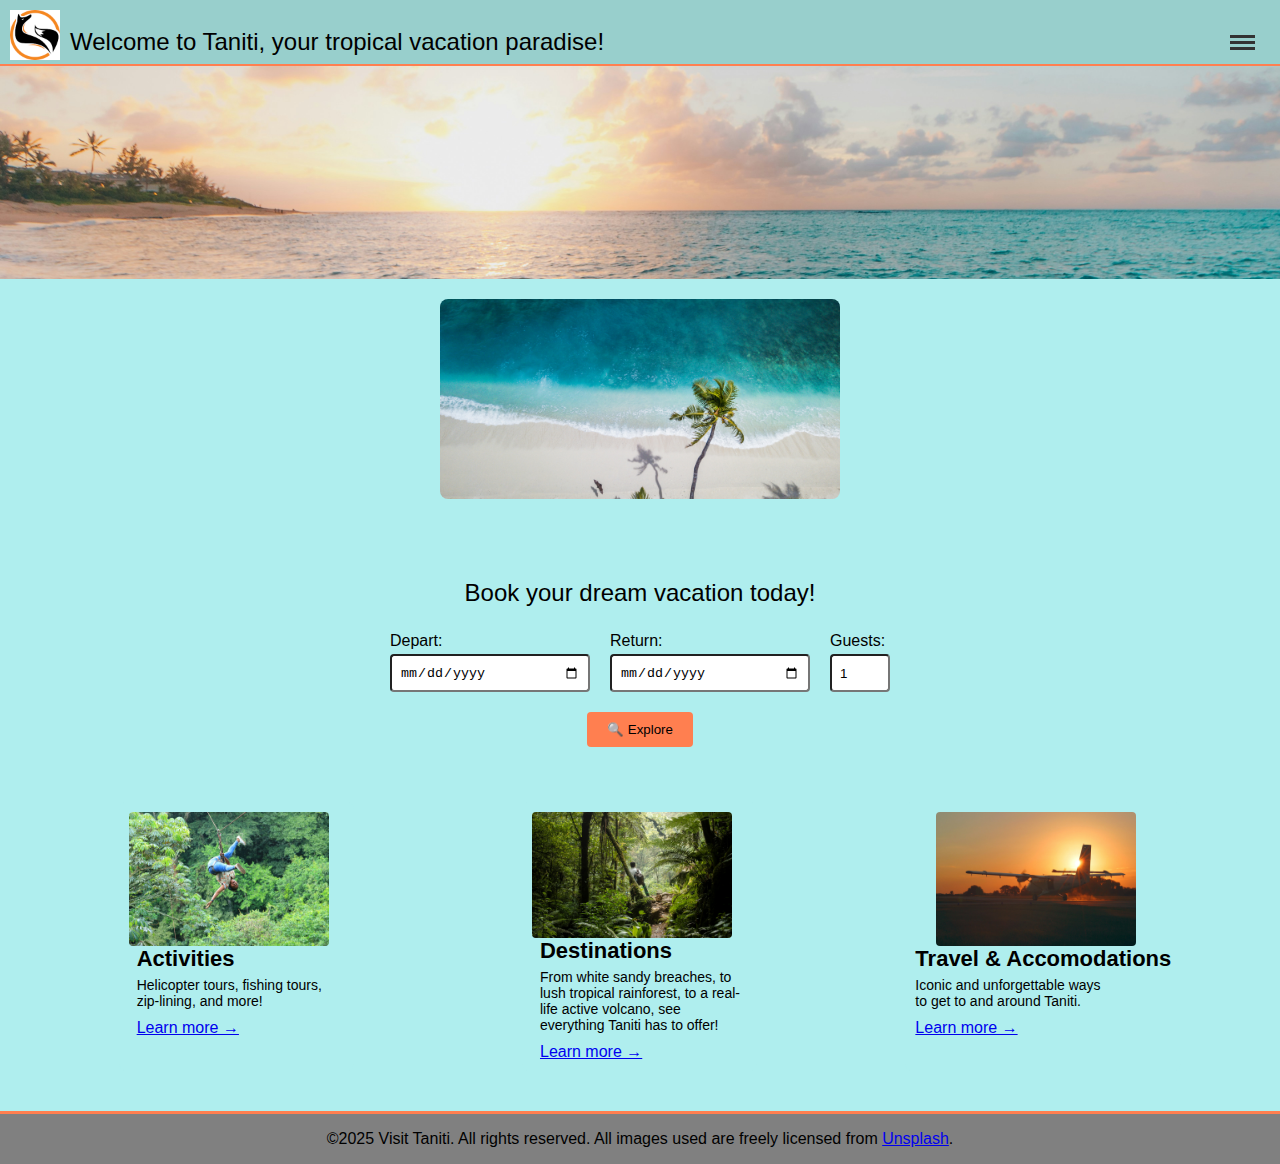
<file: index.html>
<!-- index.html -->
<!DOCTYPE html>
<html lang="en">
<head>
    <meta charset="UTF-8" />
    <meta name="viewport" content="width=device-width, initial-scale=1.0" />
    <title>Visit Taniti</title>
    <link rel="stylesheet" href="style.css" />
</head>

<body>
    <header>
        <div class="topbar">
            <div class="page-title">
                <div class="logo">
                    <a href="index.html">
                        <img src="images/logo.png" alt="Visit Taniti website logo">
                    </a>
                </div>
                <div class="title">
                    Welcome to Taniti, your tropical vacation paradise!
                </div>
            </div>
            <div class="menu">
                <div id="menu-links">
                    <a href="activities.html">Activities</a>
                    <a href="booking.html">Booking</a>
                    <a href="destinations.html">Destinations</a>
                    <a href="travel.html">Travel</a>
                    <a href="faq.html">FAQ</a>
                </div>
                <a href="javascript:void(0);" class="icon" onClick="expandHambuger()">
                    <i class="burger"></i>
                </a>
            </div>
        </div>
    </header>    

    <!-- Banner -->
    <img src="images/banner.png" alt="Visit Taniti website banner" width="100%" height="300px"/>

    <main>
        <div class="booking-row">
            <div class="highlights" id="imageScroll">
                <!-- Scrolling Activity Highlights -->
                <img src="images/beach.png" alt="Photo of a white sandy beach." class="active">
                <img src="images/helicopter.png" alt="Photo of a flying helicopter.">
                <img src="images/snorkeling.png" alt="Photo of two people snorkeling.">
                <img src="images/volcano.png" alt="Photo of Taniti's volcano.">
            </div>
            <!-- Booking Tool-->
            <div class="booking">
                <div class="booking-header">
                    Book your dream vacation today!
                </div>
                <!-- Tool input fields -->
                <div class="booking-lookup">
                    <form class="booking-form">
                        <div class="booking-field">
                            <label for="depart">Depart:</label>
                            <input type="date" id="depart" name="depart" />
                        </div>
                        <div class="booking-field">
                            <label for="return">Return:</label>
                            <input type="date" id="return" name="return" />
                        </div>
                        <div class="booking-field">
                            <label for="guests">Guests:</label>
                            <input type="number" id="guests" name="guests" value="1" />
                        </div>
                    </form>
                </div>
                <div class="booking-button">
                    <!-- Search/Book button-->
                    <button id="indexBookingButton">🔍 Explore</button>
                </div>
            </div>            
        </div>
        
        <!-- Activities, Destinations, Accomodations Grid -->
        <div class="grid">
            <div class="grid-item">
                <!-- Activities Photo -->
                <img src="images/zipline.png" alt="Photo of a person using a zip-line." width="100"/>
                <!-- Activities Text -->
                <div class="grid-text">
                    <h3>Activities</h3>
                    <p>Helicopter tours, fishing tours, zip-lining, and more!</p>
                    <a href="activities.html">Learn more →</a>
                </div>          
            </div>

            <div class="grid-item">
                <!-- Destinations Photo -->
                <img src="images/rainforest.png" alt="Photo of a person hiking in a tropical rainforest." width="100"/>
                </a>
                <!-- Destinations Text -->
                <div class="grid-text">
                    <h3>Destinations</h3>
                    <p>From white sandy breaches, to lush tropical rainforest, to a real-life active volcano, see everything Taniti has to offer!</p>
                    <a href="destinations.html">Learn more →</a>
                </div>            
            </div>

            <div class="grid-item">
                <!-- Travel & Accomodations Photo -->
                <img src="images/twinotter.png" alt="Photo of a DeHaviland Twin Otter Airplane." width="100"/>
                </a>
                <!-- Travel & Accomodations Text -->
                <div class="grid-text">
                    <h3>Travel & Accomodations</h3>
                    <p>Iconic and unforgettable ways to get to and around Taniti.</p>
                    <a href="travel.html">Learn more →</a>
                </div>
            </div>
        </div>
    </main>

    <!-- Footer -->
     <div class="footer">
        <p class="footer-text">©2025 Visit Taniti. All rights reserved. All images used are freely licensed from <a href="https://unsplash.com">Unsplash</a>.</p>
     </div>

    <script src="script.js"></script>
</body>
</html>
</file>
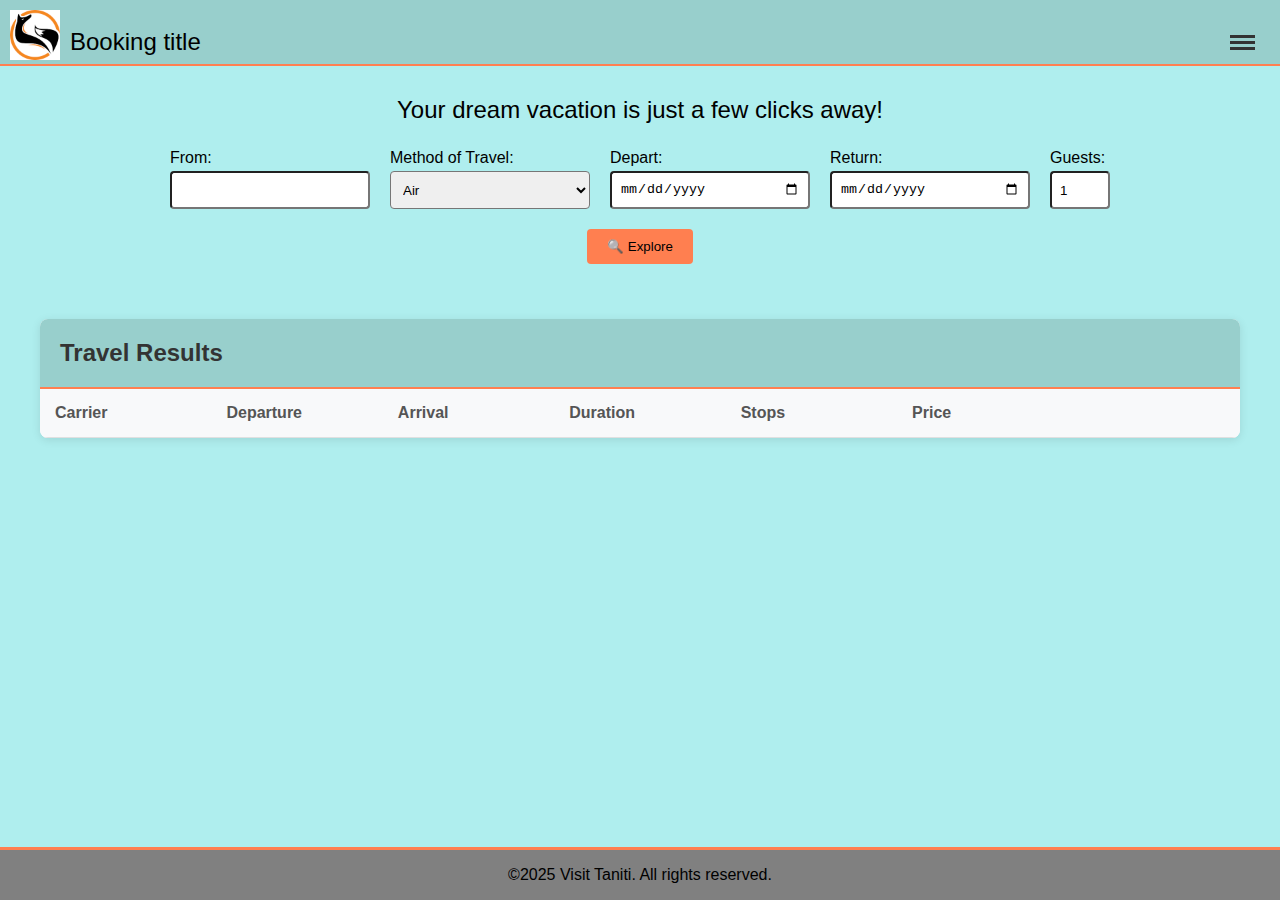
<file: booking.html>
<!-- booking.html -->
<!DOCTYPE html>
<html lang="en">
<head>
    <meta charset="UTF-8" />
    <meta name="viewport" content="width=device-width, initial-scale=1.0" />
    <title>Taniti Booking</title>
    <link rel="stylesheet" href="style.css" />
</head>

<body class="booking-page">
    <header>
        <div class="topbar">
            <div class="page-title">
                <div class="logo">
                    <a href="index.html">
                        <img src="images/logo.png" alt="Visit Taniti website logo">
                    </a>
                </div>
                <div class="title">
                    Booking title
                </div>
            </div>
            <div class="menu">
                <div id="menu-links">
                    <a href="index.html">Home</a>
                    <a href="activities.html">Activities</a>
                    <a href="booking.html" class="current">Booking</a>
                    <a href="destinations.html">Destinations</a>
                    <a href="travel.html">Travel</a>
                </div>
                <a href="javascript:void(0);" class="icon" onClick="expandHambuger()">
                    <i class="burger"></i>
                </a>
            </div>
        </div>
    </header>

    <main>
        <!-- Booking Tool-->
        <div class="booking">
            <div class="booking-header">
                Your dream vacation is just a few clicks away!
            </div>
            <!-- Tool input fields -->
            <div class="booking-lookup">
                <form class="booking-form">
                    <div class="booking-row-inputs">
                        <div class="booking-field">
                            <label for="from">From:</label>
                            <input type="text" id="from" name="from">
                        </div>
                        <div class="booking-field">
                            <label for="travel-method">Method of Travel:</label>
                            <select id="travel-method" name="travel-method">
                                <option value="air">Air</option>
                                <option value="cruise">Cruise</option>
                            </select>
                        </div>
                        <div class="booking-field">
                            <label for="depart">Depart:</label>
                            <input type="date" id="depart" name="depart" />
                        </div>
                        <div class="booking-field">
                            <label for="return">Return:</label>
                            <input type="date" id="return" name="return" />
                        </div>
                        <div class="booking-field">
                            <label for="guests">Guests:</label>
                            <input type="number" id="guests" name="guests" value="1" />
                        </div>
                    </div>
                </form>
            </div>
            <div class="booking-button">
                <button onclick="showResults()">🔍 Explore</button>
            </div>
        </div>

        <div class="booking-table-container">
            <!-- Booking Table -->
            <div class="booking-results">
                <div class="booking-table-header">
                    <h2>Travel Results</h2>
                    <div class="results-found">
                        <p>3 options found</p>
                    </div>
                </div>

                <table class="booking-table">
                    <thead>
                        <tr>
                            <th>Carrier</th>
                            <th>Departure</th>
                            <th>Arrival</th>
                            <th>Duration</th>
                            <th>Stops</th>
                            <th>Price</th>
                            <th></th>
                        </tr>
                    </thead>
                    <tbody>
                        <!-- Result 1 -->
                        <tr onclick="selectTrip(this)">
                            <td>
                                <div class="carrier-info">
                                    <div class="carrier-name-short">TA</div>
                                    <div class="carrier-name-long">Taniti Air</div>
                                </div>
                            </td>
                            <td>
                                <div class="departure-arrival">
                                    <div class="time">8:15 AM</div>
                                    <div class="city-name">Your Location</div>
                                </div>
                            </td>
                            <td>
                                <div class="departure-arrival">
                                    <div class="time">2:00 PM</div>
                                    <div class="city-name">Taniti</div>
                                </div>
                            </td>
                            <td>
                                <div class="duration">5h 45m</div>
                            </td>
                            <td>
                                <div class="stops">1 stop</div>
                            </td>
                            <td>
                                <div class="price">$300
                                    <span class="price-per-person">per person</span>
                                </div>
                            </td>
                            <td>
                                <button class="select-button" onclick="alert('Booking select button clicked')">Select</button>
                            </td>
                        </tr>

                        <!-- Result 2 -->
                        <tr onclick="selectTrip(this)">
                            <td>
                                <div class="carrier-info">
                                    <div class="carrier-name-short">TA</div>
                                    <div class="carrier-name-long">Taniti Air</div>
                                </div>
                            </td>
                            <td>
                                <div class="departure-arrival">
                                    <div class="time">10:15 AM</div>
                                    <div class="city-name">Your Location</div>
                                </div>
                            </td>
                            <td>
                                <div class="departure-arrival">
                                    <div class="time">4:00 PM</div>
                                    <div class="city-name">Taniti</div>
                                </div>
                            </td>
                            <td>
                                <div class="duration">5h 45m</div>
                            </td>
                            <td>
                                <div class="stops">1 stop</div>
                            </td>
                            <td>
                                <div class="price">$295
                                    <span class="price-per-person">per person</span>
                                </div>
                            </td>
                            <td>
                                <button class="select-button" onclick="alert('Booking select button clicked')">Select</button>
                            </td>
                        </tr>

                        <!-- Result 3 -->
                        <tr onclick="selectTrip(this)">
                            <td>
                                <div class="carrier-info">
                                    <div class="carrier-name-short">TA</div>
                                    <div class="carrier-name-long">Taniti Air</div>
                                </div>
                            </td>
                            <td>
                                <div class="departure-arrival">
                                    <div class="time">12:15 PM</div>
                                    <div class="city-name">Your Location</div>
                                </div>
                            </td>
                            <td>
                                <div class="departure-arrival">
                                    <div class="time">6:00 PM</div>
                                    <div class="city-name">Taniti</div>
                                </div>
                            </td>
                            <td>
                                <div class="duration">5h 45m</div>
                            </td>
                            <td>
                                <div class="stops">1 stop</div>
                            </td>
                            <td>
                                <div class="price">$320
                                    <span class="price-per-person">per person</span>
                                </div>
                            </td>
                            <td>
                                <button class="select-button" onclick="alert('Booking select button clicked')">Select</button>
                            </td>
                        </tr>
                    </tbody>
                </table>
            </div>
        </div>
    </main>

    <!-- Footer -->
    <div class="footer">
        <p class="footer-text">©2025 Visit Taniti. All rights reserved.</p>
    </div>

<script src="script.js"></script>
</body>
</html>
</file>
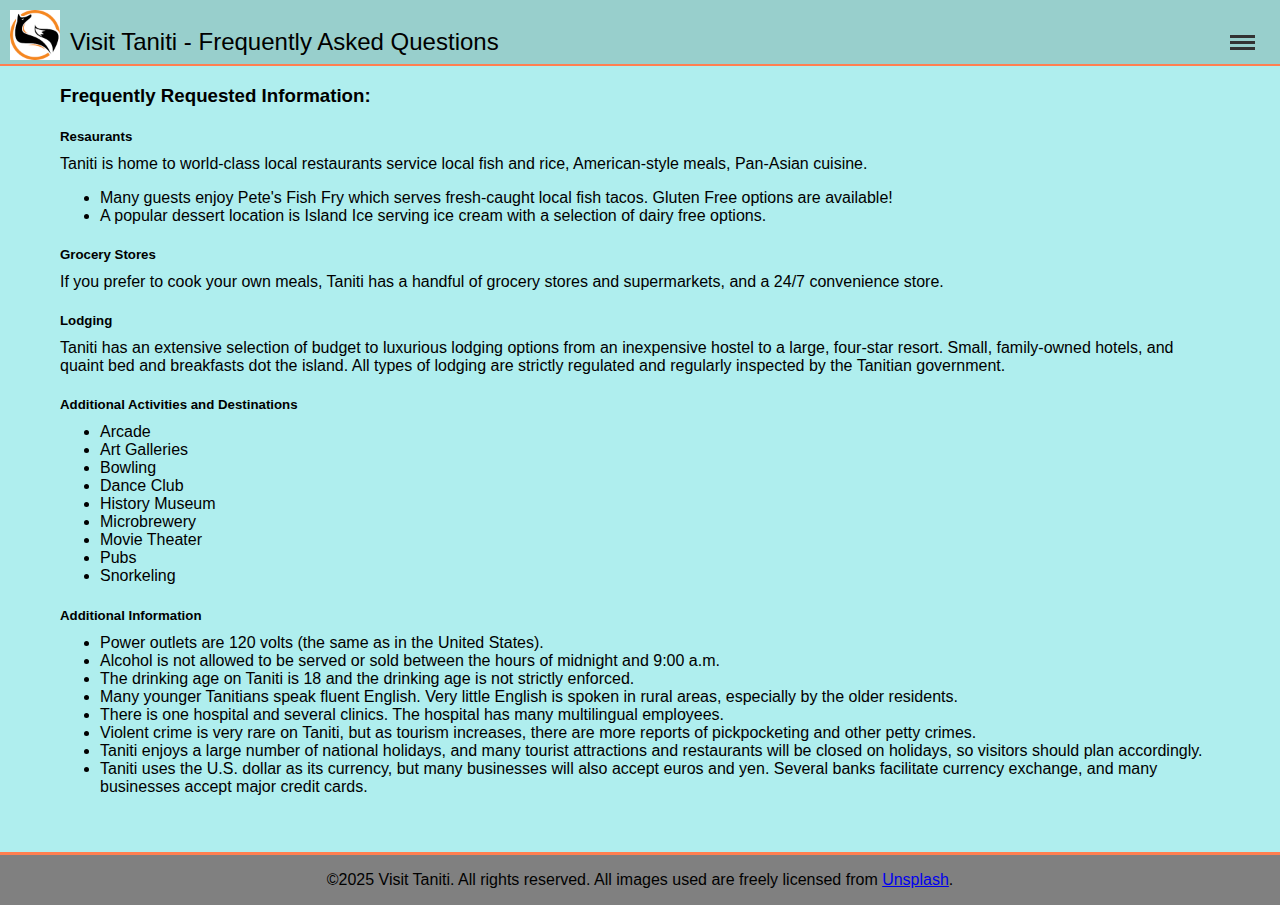
<file: faq.html>
<!-- faq.html -->
<!DOCTYPE html>
<html lang="en">
<head>
    <meta charset="UTF-8" />
    <meta name="viewport" content="width=device-width, initial-scale=1.0" />
    <title>Faq</title>
    <link rel="stylesheet" href="style.css" />
</head>

<body class="travel-page">
    <header>
        <div class="topbar">
            <div class="page-title">
                <div class="logo">
                    <a href="index.html">
                        <img src="images/logo.png" alt="Visit Taniti website logo">
                    </a>
                </div>
                <div class="title">
                    Visit Taniti - Frequently Asked Questions
                </div>
            </div>
            <div class="menu">
                <div id="menu-links">
                    <a href="index.html">Home</a>
                    <a href="activities.html">Activities</a>
                    <a href="booking.html">Booking</a>
                    <a href="destinations.html">Destinations</a>
                    <a href="travel.html">Travel</a>
                    <a href="faq.html" class="current">FAQ</a>
                </div>
                <a href="javascript:void(0);" class="icon" onClick="expandHambuger()">
                    <i class="burger"></i>
                </a>
            </div>
        </div>
    </header>

    <main>
        <div class="faq">
            <h3>
                Frequently Requested Information:
            </h3>
            <h5>Resaurants</h6>
            <p>
                Taniti is home to world-class local restaurants service local fish and rice, American-style meals, Pan-Asian cuisine.
            </p>
            <ul>
                <li>Many guests enjoy Pete's Fish Fry which serves fresh-caught local fish tacos. Gluten Free options are available!</li>
                <li>A popular dessert location is Island Ice serving ice cream with a selection of dairy free options.</li>
            </ul>            
            <h5>Grocery Stores</h5>
            <p>
                If you prefer to cook your own meals, Taniti has a handful of grocery stores and supermarkets, and a 24/7 convenience store.
            </p>
            <h5>Lodging</h5>
            <p>
                Taniti has an extensive selection of budget to luxurious lodging options from an inexpensive hostel to a large, four-star resort. Small, family-owned hotels, and  quaint bed and breakfasts dot the island. All types of lodging are strictly regulated and regularly inspected by the Tanitian government.
            </p>
            <h5>Additional Activities and Destinations</h5>
            <ul>
                <li>Arcade</li>
                <li>Art Galleries</li>
                <li>Bowling</li>
                <li>Dance Club</li>
                <li>History Museum</li>
                <li>Microbrewery</li>
                <li>Movie Theater</li>
                <li>Pubs</li>
                <li>Snorkeling</li>
            </ul>
            <h5>Additional Information</h5>
            <ul>
                <li>Power outlets are 120 volts (the same as in the United States).</li>
                <li>Alcohol is not allowed to be served or sold between the hours of midnight and 9:00 a.m.</li>
                <li>The drinking age on Taniti is 18 and the drinking age is not strictly enforced.</li>
                <li>Many younger Tanitians speak fluent English. Very little English is spoken in rural areas, especially by the older residents.</li>
                <li>There is one hospital and several clinics. The hospital has many multilingual employees.</li>
                <li>Violent crime is very rare on Taniti, but as tourism increases, there are more reports of pickpocketing and other petty crimes.</li>
                <li>Taniti enjoys a large number of national holidays, and many tourist attractions and restaurants will be closed on holidays, so visitors should plan accordingly.</li>
                <li>Taniti uses the U.S. dollar as its currency, but many businesses will also accept euros and yen. Several banks facilitate currency exchange, and many businesses accept major credit cards.</li>
            </ul>
        </div>
    </main>

    <!-- Footer -->
    <div class="footer">
        <p class="footer-text">©2025 Visit Taniti. All rights reserved. All images used are freely licensed from <a href="https://unsplash.com">Unsplash</a>.</p>
    </div>

<script src="script.js"></script>
</body>
</html>
</file>
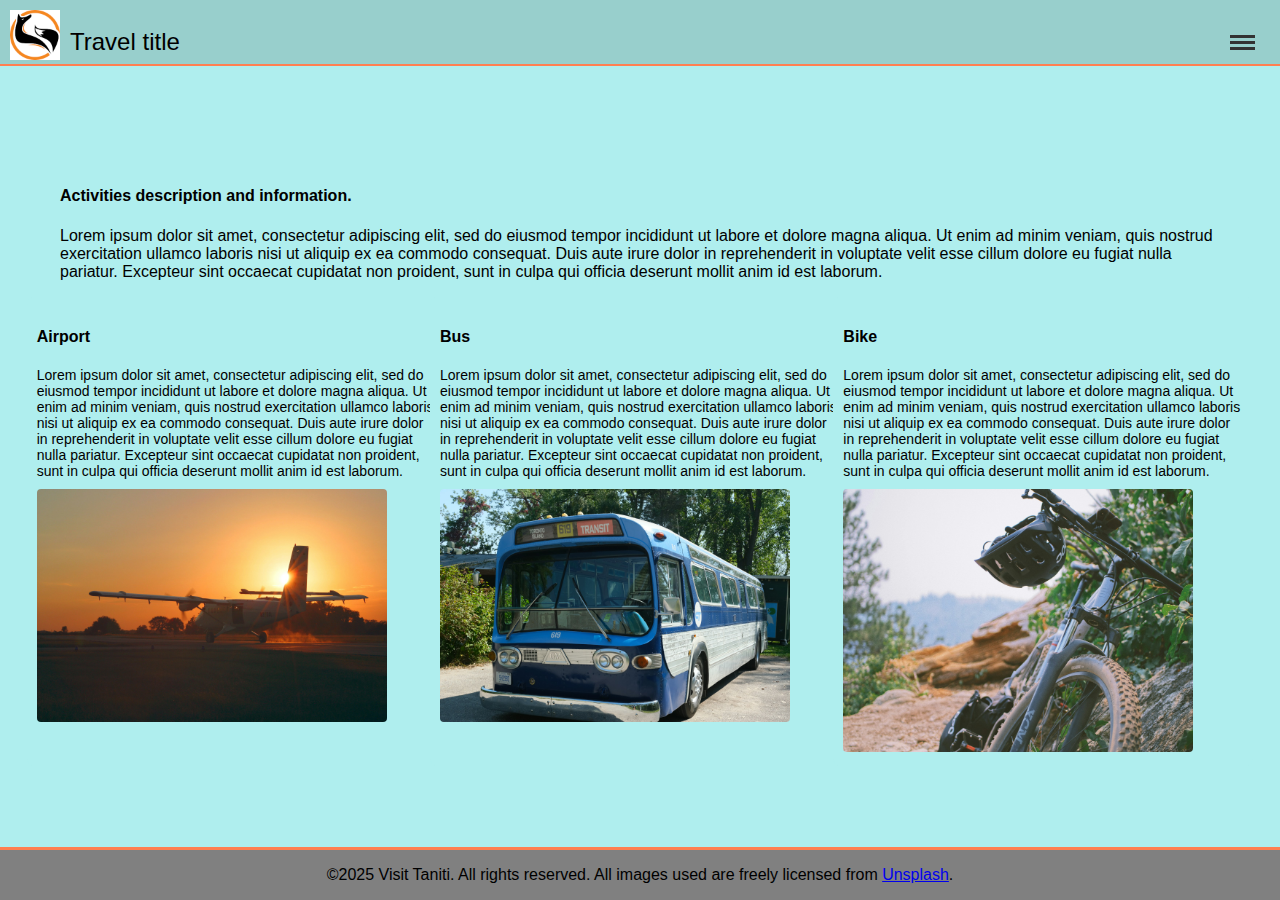
<file: travel.html>
<!-- travel.html -->
<!DOCTYPE html>
<html lang="en">
<head>
    <meta charset="UTF-8" />
    <meta name="viewport" content="width=device-width, initial-scale=1.0" />
    <title>Taniti Travel & Accomodations</title>
    <link rel="stylesheet" href="style.css" />
</head>

<body class="travel-page">
    <header>
        <div class="topbar">
            <div class="page-title">
                <div class="logo">
                    <a href="index.html">
                        <img src="images/logo.png" alt="Visit Taniti website logo">
                    </a>
                </div>
                <div class="title">
                    Travel title
                </div>
            </div>
            <div class="menu">
                <div id="menu-links">
                    <a href="index.html">Home</a>
                    <a href="activities.html">Activities</a>
                    <a href="booking.html">Booking</a>
                    <a href="destinations.html">Destinations</a>
                    <a href="travel.html" class="current">Travel</a>
                    <a href="faq.html">FAQ</a>
                </div>
                <a href="javascript:void(0);" class="icon" onClick="expandHambuger()">
                    <i class="burger"></i>
                </a>
            </div>
        </div>
    </header>

    <main>
        <div class="description">
            <h4>Activities description and information.</h4>
            <p>
                Lorem ipsum dolor sit amet, consectetur adipiscing elit, sed do eiusmod tempor incididunt ut labore et dolore magna aliqua. Ut enim ad minim veniam, quis nostrud exercitation ullamco laboris nisi ut aliquip ex ea commodo consequat. Duis aute irure dolor in reprehenderit in voluptate velit esse cillum dolore eu fugiat nulla pariatur. Excepteur sint occaecat cupidatat non proident, sunt in culpa qui officia deserunt mollit anim id est laborum.
            </p>
        </div>

        <div class="grid">
            <div class="grid-item">
                <div class="grid-text">
                    <h4>Airport</h4>
                    <p>
                        Lorem ipsum dolor sit amet, consectetur adipiscing elit, sed do eiusmod tempor incididunt ut labore et dolore magna aliqua. Ut enim ad minim veniam, quis nostrud exercitation ullamco laboris nisi ut aliquip ex ea commodo consequat. Duis aute irure dolor in reprehenderit in voluptate velit esse cillum dolore eu fugiat nulla pariatur. Excepteur sint occaecat cupidatat non proident, sunt in culpa qui officia deserunt mollit anim id est laborum.
                    </p>
                    <img src="images/twinotter.png" alt="Photo representing activities available on the island." width="100"/>
                </div>          
            </div>

            <div class="grid-item">
                <div class="grid-text">
                    <h4>Bus</h4>
                    <p>
                        Lorem ipsum dolor sit amet, consectetur adipiscing elit, sed do eiusmod tempor incididunt ut labore et dolore magna aliqua. Ut enim ad minim veniam, quis nostrud exercitation ullamco laboris nisi ut aliquip ex ea commodo consequat. Duis aute irure dolor in reprehenderit in voluptate velit esse cillum dolore eu fugiat nulla pariatur. Excepteur sint occaecat cupidatat non proident, sunt in culpa qui officia deserunt mollit anim id est laborum.
                    </p>
                    <img src="images/bus.png" alt="Photo representing activities available on the island." width="100"/>
                </div>            
            </div>

            <div class="grid-item">
                <div class="grid-text">
                    <h4>Bike</h4>
                    <p>
                        Lorem ipsum dolor sit amet, consectetur adipiscing elit, sed do eiusmod tempor incididunt ut labore et dolore magna aliqua. Ut enim ad minim veniam, quis nostrud exercitation ullamco laboris nisi ut aliquip ex ea commodo consequat. Duis aute irure dolor in reprehenderit in voluptate velit esse cillum dolore eu fugiat nulla pariatur. Excepteur sint occaecat cupidatat non proident, sunt in culpa qui officia deserunt mollit anim id est laborum.
                    </p>
                    <img src="images/bike.png" alt="Photo representing activities available on the island." width="100"/>
                </div>
            </div>
        </div>
    </main>

    <!-- Footer -->
    <div class="footer">
        <p class="footer-text">©2025 Visit Taniti. All rights reserved. All images used are freely licensed from <a href="https://unsplash.com">Unsplash</a>.</p>
    </div>

<script src="script.js"></script>
</body>
</html>
</file>
<file: style.css>
header {
    background-color: #98cfcc;
    color: black;
    text-align: left;
    padding-top: 20px;
    padding-left: 20px;
    padding-right: 20px;
    border-bottom: 2px solid #ff7f50;
}

.topbar {
    display: flex;
    gap: 10px;
    justify-content: space-between;
    align-items: center;
}

.logo {
    align-items: center;
    padding: 0;
    margin-top: -10px;
    margin-left: -10px;
}

.logo img {
    width: auto;
    height: 50px;
    max-width: 100%;
}

.page-title {
    display: flex;
    align-items: center;
    gap: 10px;
}

.title {
    font-size: 1.5rem;
    text-align: left;
}

/* Menu */

.menu {
    display:flex;
    align-items: center;
    gap: 10px;
}

#menu-links {
    display: flex;
    gap: 24px;
    font-family: 'Segoe UI', Tahoma, Geneva, Verdana, sans-serif;
    font-size: 1rem;
}

#menu-links a {
    text-decoration: none;
    color: #333;
    padding: 8px 12px;
    border-radius: 6px;
    transition: background-color 0.3s ease, color 0.3s ease;
}

#menu-links a:hover,
#menu-links a:focus {
    background-color: coral;
    color: white;
    outline: none;
}

#menu-links a.current {
    background-color: coral;
    font-weight: bold;
}

.menu {
    display: flex;
    align-items: center;
}

/* Hamburer Menu */

.icon {
    display: none;
    flex-direction: column;
    cursor: pointer;
    padding: 5px;
}

.burger {
    width: 25px;
    height: 3px;
    background-color: #333;
    margin: 3px 0;
    transition: 0.3s;
    display: block;
}

.burger::before,
.burger::after {
    content: '';
    width: 25px;
    height: 3px;
    background-color: #333;
    display: block;
    transition: 0.3s;
}

.burger::before {
    transform: translateY(-6px); /* Y for vertical movement */
}

.burger::after {
    transform: translateY(3px); /* Y for vertical movement */
}

.burger.spread::before {
    transform: translateY(-8px); /* Move top line further up */
}

.burger.spread::after {
    transform: translateY(5px); /* Move bottom line further down */
}

/* Common */

html, body {
    height: 100%;
    margin: 0;
    padding: 0;
    font-family: 'Segoe UI', Tahoma, Geneva, Verdana, sans-serif;
}  

body {
    background-color: paleturquoise;
    display: flex;
    flex-direction: column;
    margin: 0;
}

main {
    flex: 1;
}

main > * {
    padding-left: 60px;
    padding-right: 60px;
}

.booking-page main > * {
    padding-left: 0;
    padding-right: 0;
}

.description {
    padding-top: 100px;
}

button {
    border: none;
    border-radius: 4px;
    background-color: coral;
    color: black;    
    padding: 10px 20px;
    cursor: pointer;    
}

button:hover {
    background-color: rgb(187, 107, 77);
}

.highlights {
    width: 400px;
    height: 200px;
    position: relative;
    overflow: hidden;
    border-radius: 8px;
}

.highlights img {
    width: 100%;
    height: 100%;
    object-fit: cover;
    position: absolute;
    top: 0;
    left: 0;
    opacity: 0;
    transition: opacity 0.8s ease-in-out;
}

.highlights img.active {
    opacity: 1;
}

/* Booking */

.booking {
    flex-shrink: 0;
    padding: 20px;
    margin: 10px;
    width: 800px;
    display: flex;
    flex-direction: column;
    align-items: center;
}

.booking-page .booking {
    width: auto;
    align-self: center;
}

.booking-header {
    font-size: 1.5rem;
    vertical-align: text-top;
    margin-bottom: 20px;
}

.booking-lookup {
    padding: 5px;
}

.booking-form {
    display: flex;
    flex-direction: row;
    align-items: flex-start;
    gap: 20px;
    margin-bottom: 10px;
    justify-content: center;
}

.booking-page .booking-form {
    width: 1280px;
    flex-direction: column;
    align-items: center;
}

.booking-form label {
    display: block;
    margin-bottom: 4px;
}

.booking-form input[type="date"] {
    width: 200px;
    height: 38px;
    padding: 6px 8px;
    border-radius: 4px;
    box-sizing: border-box;
}

.booking-form input[type="text"] {
    width: 200px;
    height: 38px;
    padding: 6px 8px;
    border-radius: 4px;
    box-sizing: border-box;
}

select {
    width: 200px;
    height: 38px;
    padding: 6px 8px;
    border-radius: 4px;
    box-sizing: border-box;
}

.booking-form input[type="number"] {
    width: 60px;
    height: 38px;
    padding: 6px 8px;
    border-radius: 4px;
    box-sizing: border-box;
}

.booking-row {
    display: flex;
    justify-content: space-around;
    align-items: center;
    height: 26vh;
    padding: 20px;
    gap: 50px;
    box-sizing: border-box;
}

.booking-row-inputs {
    display: flex;
    flex-direction: row;
    gap: 20px;
    justify-content: center;
    flex-wrap: wrap;
}


.booking-field {
    display: flex;
    flex-direction: column;
}

.booking-button {
    padding: 5px;
}

/* Grid */

.grid {
    display: grid;
    grid-template-columns: repeat(auto-fit, minmax(300px, 1fr));
    justify-items: center;
    gap: 50px;
    width: 100%;
    box-sizing: border-box;
}

.grid-item {
    display: flex;
    align-items: center;
    background: paleturquoise;
    width: fit-content;
    padding: 10px;
    border-radius: 8px;
}

.grid-item img {
    width: 200px;
    height: auto;
    border-radius: 4px;
    margin-right: 15px;
}

.activities-page .grid-item img {
    width: 350px;
    height: auto;
}

.destinations-page .grid-item img {
    width: 350px;
    height: auto;
}

.travel-page .grid-item img {
    width: 350px;
    height: auto;
}

.grid-item .grid-text h3 {
    margin: 0 0 5px;
    font-size: 22px;
}

.grid-item .grid-text p {
    margin: 0;
    padding-bottom: 10px;
    font-size: 14px;
    width: 200px;
}

.activities-page .grid-item .grid-text p {
    width: 400px;
}

.destinations-page .grid-item .grid-text p {
    width: 400px;
}

.travel-page .grid-item .grid-text p {
    width: 400px;
}

/* Booking Table */

.booking-table-container {
    display: flex;
    justify-content: center;
    width: 100%;
    padding: 20px;
    box-sizing: border-box;
}

.booking-table {
    width: 100%;
    border-collapse: collapse;
    table-layout: fixed;
}

.booking-table th {
    cursor: pointer;
    user-select: none;
}

.booking-table th:hover {
    background-color: #e9ecef;
}

.booking-table th:last-child {
    cursor: default;
}

.booking-table th:last-child:hover {
    background-color: #f8f9fa;
}

.booking-results {
    max-width: 1200px;
    margin: 0 auto;
    background: white;
    border-radius: 8px;
    box-shadow: 0 2px 10px rgba(0,0,0,0.1);
    overflow: hidden;
}

.booking-table-header {
    background-color: #98cfcc;
    padding: 20px;
    border-bottom: 2px solid coral;
}

.booking-table-header h2 {
    margin: 0;
    color: #333;
}

.booking-table th {
    background-color: #f8f9fa;
    padding: 15px;
    text-align: left;
    font-weight: 600;
    color: #555;
    border-bottom: 1px solid #e0e0e0;
}

.booking-table td {
    padding: 20px 15px;
    border-bottom: 1px solid #e0e0e0;
}

.booking-table tr:hover {
    background-color: #f8f9fa;
    cursor: pointer;
}

.carrier-info {
    display: flex;
    align-items: center;
    gap: 10px;
}

.carrier-name-short {
    width: 40px;
    height: 40px;
    background-color: coral;
    border-radius: 50%;
    display: flex;
    align-items: center;
    justify-content: center;
    color: white;
    font-weight: bold;
    font-size: 14px;
}

.carrier-name-long {
    font-weight: 500;
}

.time {
    font-size: 18px;
    font-weight: 600;
    color: #333;
}

.duration {
    color: #666;
    font-size: 14px;
}

.stops {
    color: #666;
    font-size: 14px;
}

.price {
    font-size: 24px;
    font-weight: bold;
    color: #2d5a3d;
}

.price-per-person {
    font-size: 12px;
    color: #666;
    display: block;
}

.book-button {
    background-color: coral;
    color: white;
    border: none;
    padding: 12px 24px;
    border-radius: 6px;
    font-weight: 600;
    cursor: pointer;
    transition: background-color 0.3s;
}

.book-button:hover {
    background-color: rgb(187, 107, 77);
}

.city-name {
    font-size: 12px;
    color: #666;
}

.departure-arrival {
    text-align: center;
}

.booking-results tbody tr, .results-found {
    display: none;
}


.faq h5 {
    margin-bottom: -5px;
}

/* Footer */

.footer {
    background-color: grey;
    color: black;
    text-align: center;
    border-top: 3px solid coral;
    margin-top: 40px;
    width: 100%;
}

@keyframes carousel {
    0% {
        transform: translate(0, 0);
    }
    100% {
        transform: translate(-50%, 0);
    }
}

/* Screen Size Adjustments */

@media (max-width: 1280px) {
    
    .icon {
        display: flex;
    }

    #menu-links {
        display: none;
        position: absolute;
        top: 100%;
        right: 0;
        width: 150px;
        background-color: #98cfcc;
        flex-direction: column;
        padding: 10px;
        box-shadow: 0 2px 5px rgba(0,0,0,0.1);
        z-index: 1000;
    }

    #menu-links.show {
        display: flex;
    }

    #menu-links a{
        padding: 10px 10px;
        border-bottom: 1px solid rgba(0,0,0,0.1);
    }

    #menu-links a:last-child {
        border-bottom: none;
    }

    .menu {
        position: relative;
    }

    .booking-row {
        flex-direction: column;
        height: auto;
    }

    .grid-item {
        flex-direction: column;
    }
}

@media (max-width: 768px) {
    .booking-form {
        flex-direction: column;
    }

    .booking-table {
        font-size: 14px;
    }

    .results-table th, .results-table td {
        padding: 10px 8px;
    }

    .carrier-info {
        flex-direction: column;
        gap: 5px;
    }
}
</file>
